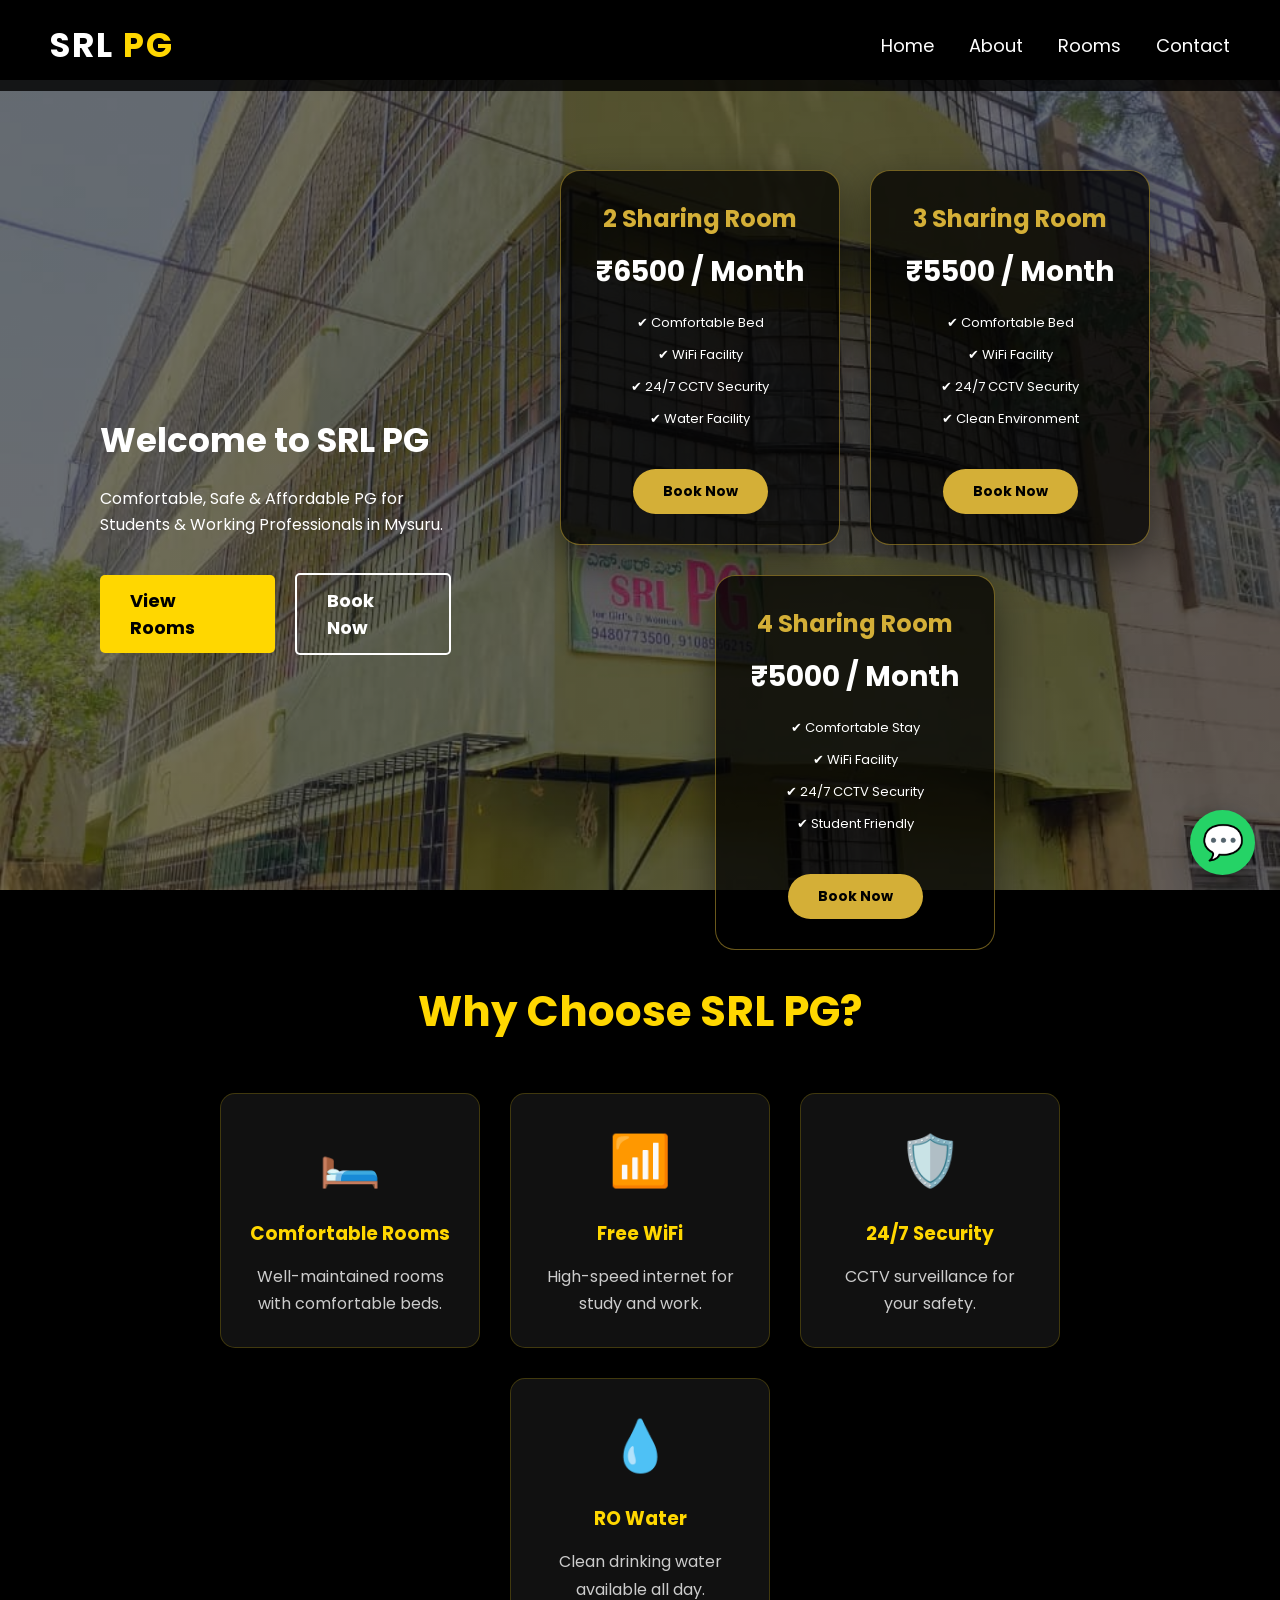
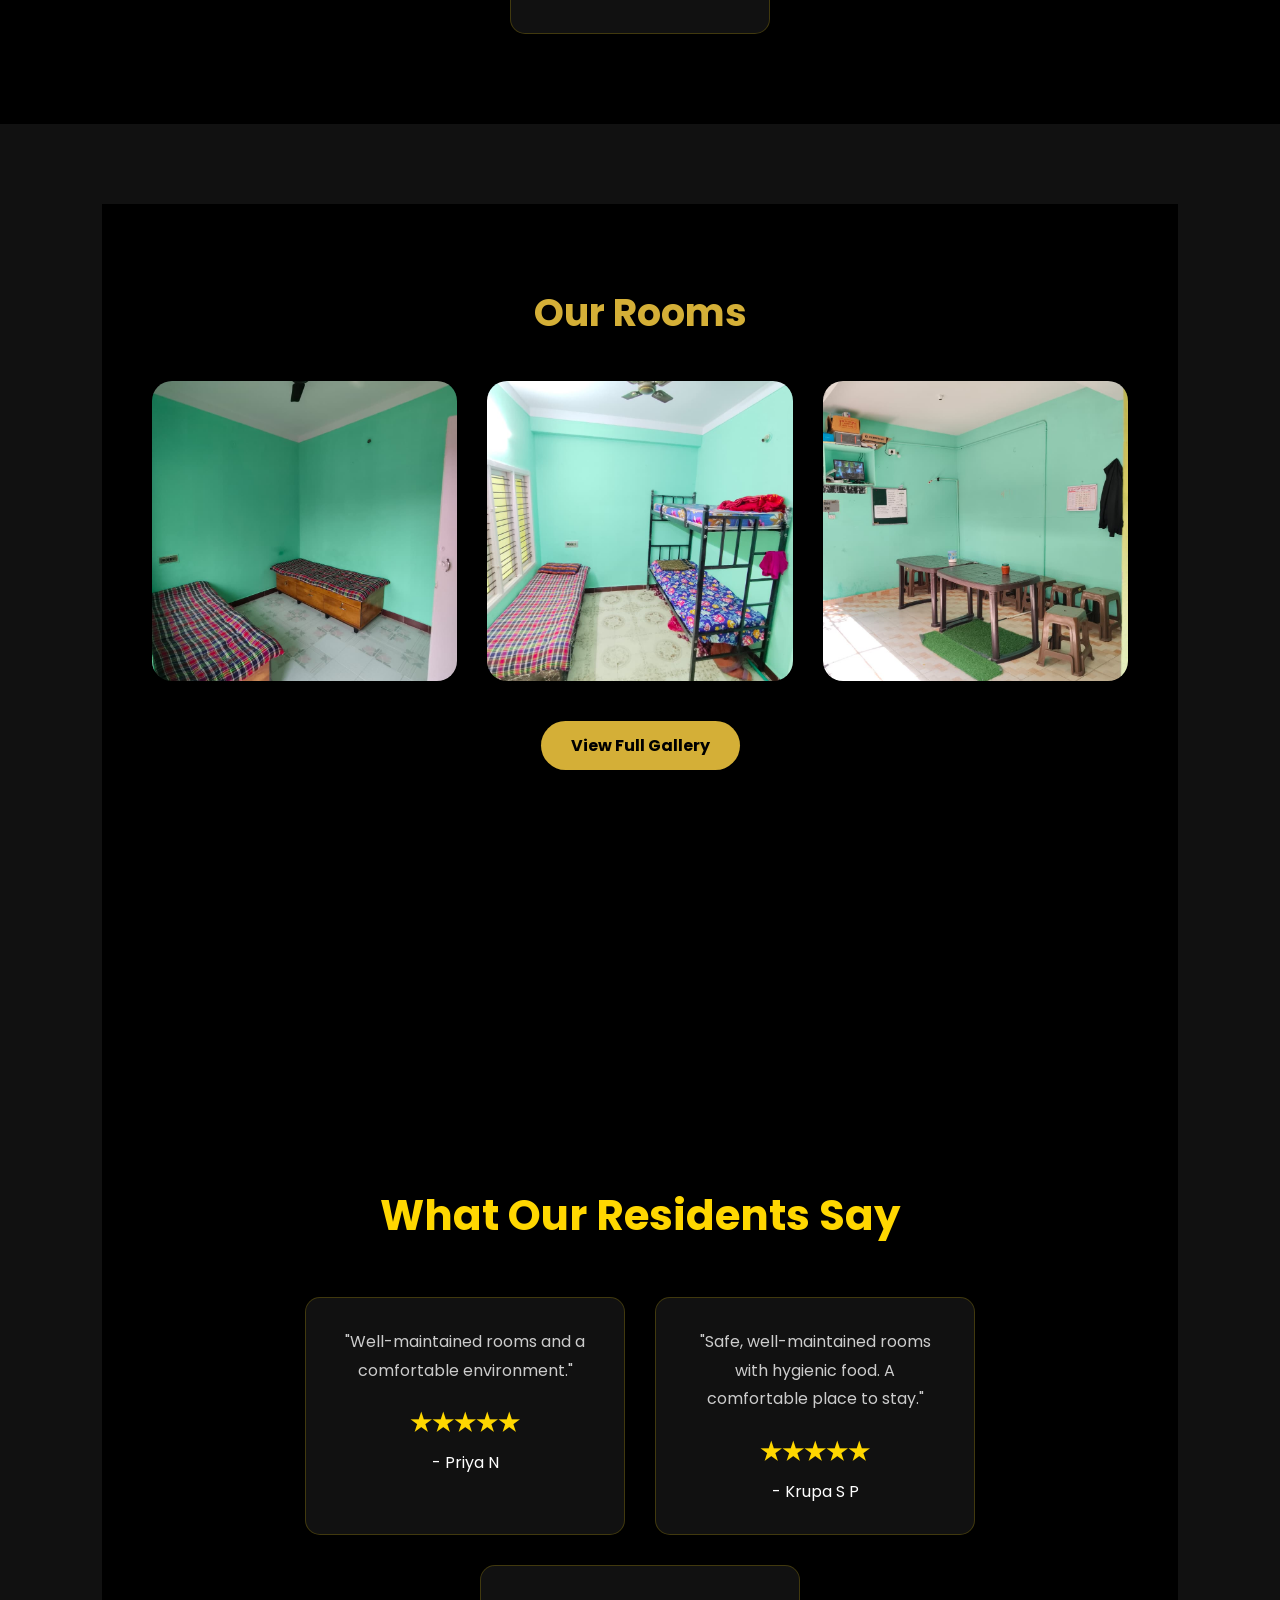
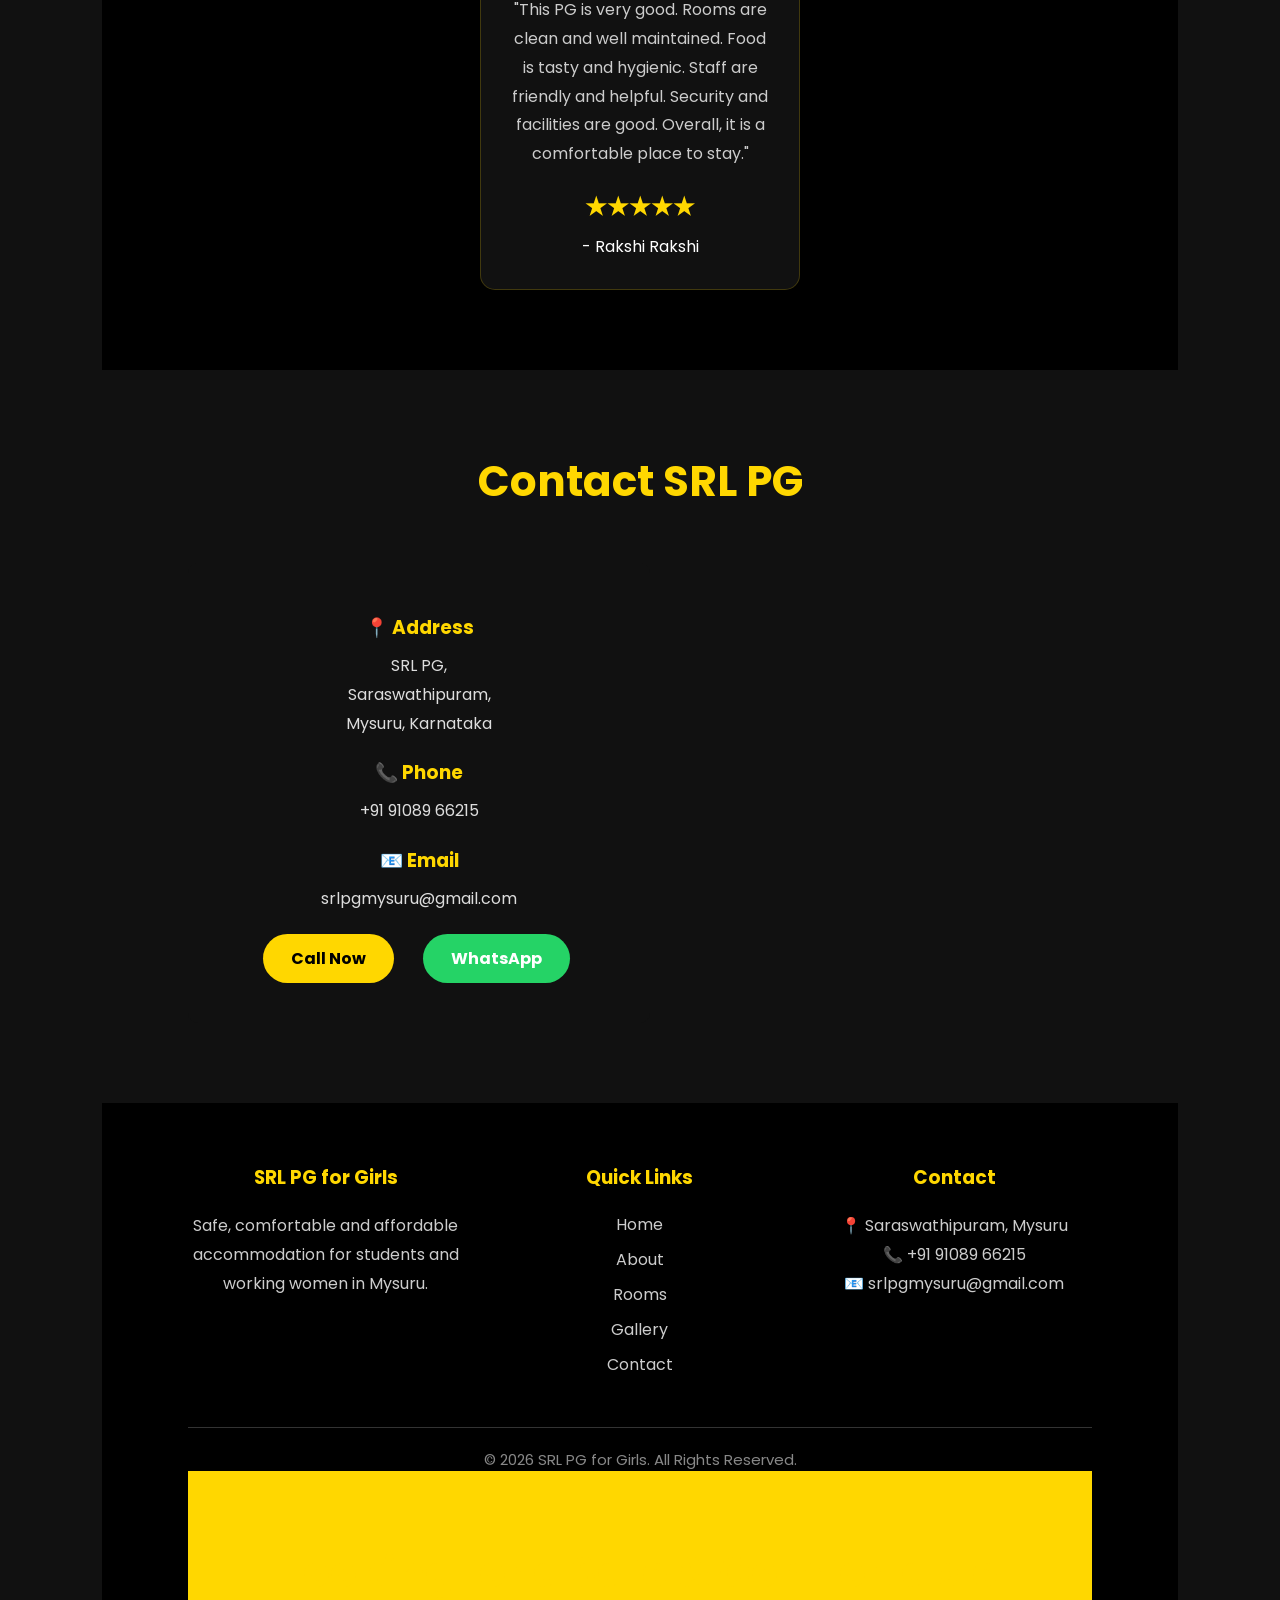
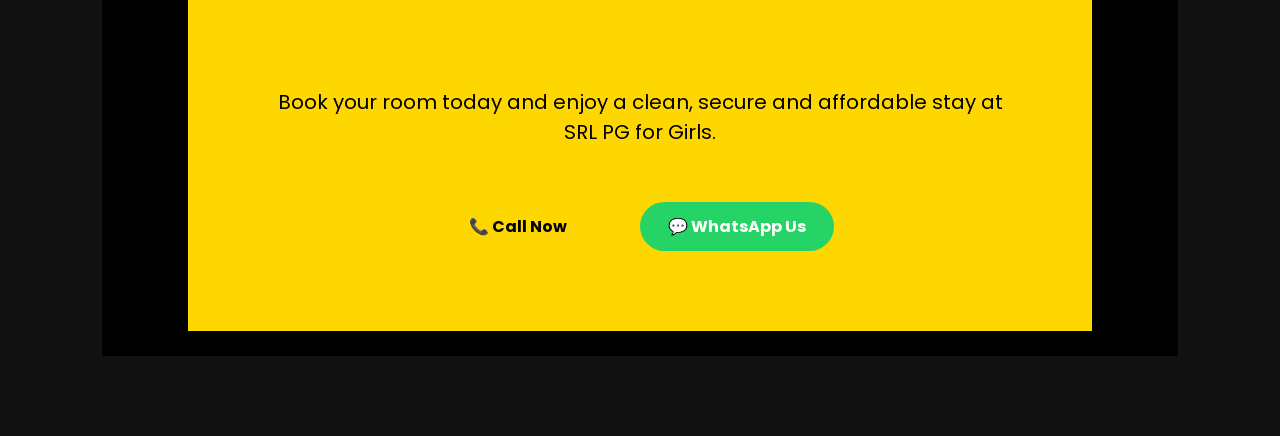
<file: index.html>
<!DOCTYPE html>
<html lang="en">
<head>
    <meta charset="UTF-8">
    <meta name="viewport" content="width=device-width, initial-scale=1.0">
    <title>SRL PG | Mysuru</title>

   <link rel="preconnect" href="https://fonts.googleapis.com">
<link rel="preconnect" href="https://fonts.gstatic.com" crossorigin>

<link href="https://fonts.googleapis.com/css2?family=Poppins:wght@300;400;500;600;700&display=swap" rel="stylesheet">
    <link rel="stylesheet" href="css/style.css">
</head>
<body>

<header>

    <div class="logo">
    SRL <span>PG</span>
</div>

    <nav>
        <ul>
            <li><a href="index.html">Home</a></li>
            <li><a href="about.html">About</a></li>
            <li><a href="rooms.html">Rooms</a></li>
            <li><a href="contact.html">Contact</a></li>
        </ul>
    </nav>

</header>
<section class="hero">

    <div class="hero-content">

        <h1>Welcome to SRL PG</h1>

        <p>
            Comfortable, Safe & Affordable PG
            for Students & Working Professionals
            in Mysuru.
        </p>

        <div class="buttons">

            <a href="rooms.html" class="btn">View Rooms</a>

            <a href="https://wa.me/919108966215?text=Hello%20SRL%20PG,%20I%20am%20interested%20in%20booking%20a%20room.%20Please%20share%20more%20details." class="btn2">
    Book Now
</a>

        </div>

    </div>
<div class="price-container">

    <div class="price-card">
        <h3>2 Sharing Room</h3>
        <h2>₹6500 / Month</h2>

        <ul>
            <li>✔ Comfortable Bed</li>
            <li>✔ WiFi Facility</li>
            <li>✔ 24/7 CCTV Security</li>
            <li>✔ Water Facility</li>
        </ul>

        <a href="https://wa.me/919108966215?text=Hello%20SRL%20PG,%20I%20am%20interested%20in%20booking%20a%20room.%20Please%20share%20more%20details." class="book-btn">
            Book Now
        </a>
    </div>

    <div class="price-card">
        <h3>3 Sharing Room</h3>
        <h2>₹5500 / Month</h2>

        <ul>
            <li>✔ Comfortable Bed</li>
            <li>✔ WiFi Facility</li>
            <li>✔ 24/7 CCTV Security</li>
            <li>✔ Clean Environment</li>
        </ul>

        <a href="https://wa.me/919108966215?text=Hello%20SRL%20PG,%20I%20am%20interested%20in%20booking%20a%20room.%20Please%20share%20more%20details." class="book-btn">
            Book Now
        </a>
    </div>

    <div class="price-card">
        <h3>4 Sharing Room</h3>
        <h2>₹5000 / Month</h2>

        <ul>
            <li>✔ Comfortable Stay</li>
            <li>✔ WiFi Facility</li>
            <li>✔ 24/7 CCTV Security</li>
            <li>✔ Student Friendly</li>
        </ul>

        <a href="https://wa.me/919108966215?text=Hello%20SRL%20PG,%20I%20am%20interested%20in%20booking%20a%20room.%20Please%20share%20more%20details." class="book-btn">
            Book Now
        </a>
    </div>

</div>
</section>

<section class="features">

    <h2>Why Choose SRL PG?</h2>

    <div class="features-container">

        <div class="feature-box">
            <div class="icon">🛏️</div>
            <h3>Comfortable Rooms</h3>
            <p>Well-maintained rooms with comfortable beds.</p>
        </div>

        <div class="feature-box">
            <div class="icon">📶</div>
            <h3>Free WiFi</h3>
            <p>High-speed internet for study and work.</p>
        </div>

        <div class="feature-box">
            <div class="icon">🛡️</div>
            <h3>24/7 Security</h3>
            <p>CCTV surveillance for your safety.</p>
        </div>

        <div class="feature-box">
            <div class="icon">💧</div>
            <h3>RO Water</h3>
            <p>Clean drinking water available all day.</p>
        </div>

    </div>

</section>
<section class="gallery-preview">

<section class="rooms-section">

<h1>Our Rooms</h1>

<div class="gallery-grid">

        <img src="images/room1.jpg" alt="Room 1">
        <img src="images/room2.jpg" alt="Room 2">
        <img src="images/room3.jpg" alt="Room 3">

    </div>

    <a href="gallery.html" class="gallery-btn">View Full Gallery</a>

</section>
<section class="testimonials">

    <h2>What Our Residents Say</h2>

    <div class="testimonial-container">

        <div class="testimonial-card">
            <p>
                "Well-maintained rooms and a comfortable environment."
            </p>

            <h4>★★★★★</h4>

            <span>- Priya N</span>
        </div>

        <div class="testimonial-card">
            <p>
                "Safe, well-maintained rooms with hygienic food. A comfortable place to stay."
            </p>

            <h4>★★★★★</h4>

            <span>- Krupa S P</span>
        </div>

        <div class="testimonial-card">
            <p>
                "This PG is very good. Rooms are clean and well maintained. Food is tasty and hygienic. Staff are friendly and helpful. Security and facilities are good. Overall, it is a comfortable place to stay."
            </p>

            <h4>★★★★★</h4>

            <span>- Rakshi Rakshi</span>
        </div>

    </div>

</section>
<section class="contact">

    <h2>Contact SRL PG</h2>

    <div class="contact-container">

        <div class="contact-info">

            <h3>📍 Address</h3>
            <p>
                SRL PG,<br>
                Saraswathipuram,<br>
                Mysuru, Karnataka
            </p>

            <h3>📞 Phone</h3>
            <p>+91 91089 66215</p>

            <h3>📧 Email</h3>
            <p>srlpgmysuru@gmail.com</p>

            <a href="tel:+919108966215" class="call-btn">Call Now</a>

            <a href="https://wa.me/919108966215" class="whatsapp-btn">
                WhatsApp
            </a>

        </div>

        <div class="contact-map">

            <!-- We'll add your Google Map here -->

            <iframe
    src="https://www.google.com/maps/embed?pb=!1m14!1m8!1m3!1d974.5405824981233!2d76.6312416!3d12.3048528!3m2!1i1024!2i768!4f13.1!3m3!1m2!1s0x3baf7b516cb737a1%3A0xe2edc24a688e09ac!2sSRL%20PG%20FOR%20GIRLS!5e0!3m2!1sen!2sin!4v1784033327785!5m2!1sen!2sin"
    width="100%"
    height="350"
    style="border:0;"
    allowfullscreen=""
    loading="lazy"
    referrerpolicy="strict-origin-when-cross-origin">
</iframe>

        </div>

    </div>

</section>
<footer>

    <div class="footer-container">

        <div class="footer-box">
            <h3>SRL PG for Girls</h3>
            <p>
                Safe, comfortable and affordable accommodation for students
                and working women in Mysuru.
            </p>
        </div>

        <div class="footer-box">
            <h3>Quick Links</h3>

            <a href="index.html">Home</a>
            <a href="about.html">About</a>
            <a href="rooms.html">Rooms</a>
            <a href="gallery.html">Gallery</a>
            <a href="contact.html">Contact</a>
        </div>

        <div class="footer-box">
            <h3>Contact</h3>

            <p>📍 Saraswathipuram, Mysuru</p>
            <p>📞 +91 91089 66215</p>
            <p>📧 srlpgmysuru@gmail.com</p>
        </div>

    </div>

    <hr>

    <p class="copyright">
        © 2026 SRL PG for Girls. All Rights Reserved.
    </p>

<section class="cta">

    <h2>Looking for a Safe & Comfortable PG in Mysuru?</h2>

    <p>
        Book your room today and enjoy a clean, secure and affordable stay at SRL PG for Girls.
    </p>

    <div class="cta-buttons">
        <a href="tel:+919108966215" class="call-btn">📞 Call Now</a>

        <a href="https://wa.me/919108966215" class="whatsapp-btn">
            💬 WhatsApp Us
        </a>
    </div>

</section>
</footer>
<a href="https://wa.me/919108966215?text=Hello%20SRL%20PG,%20I%20am%20interested%20in%20booking%20a%20room."
class="floating-whatsapp"
target="_blank">

    💬

</a>
</body>
</html>
</file>
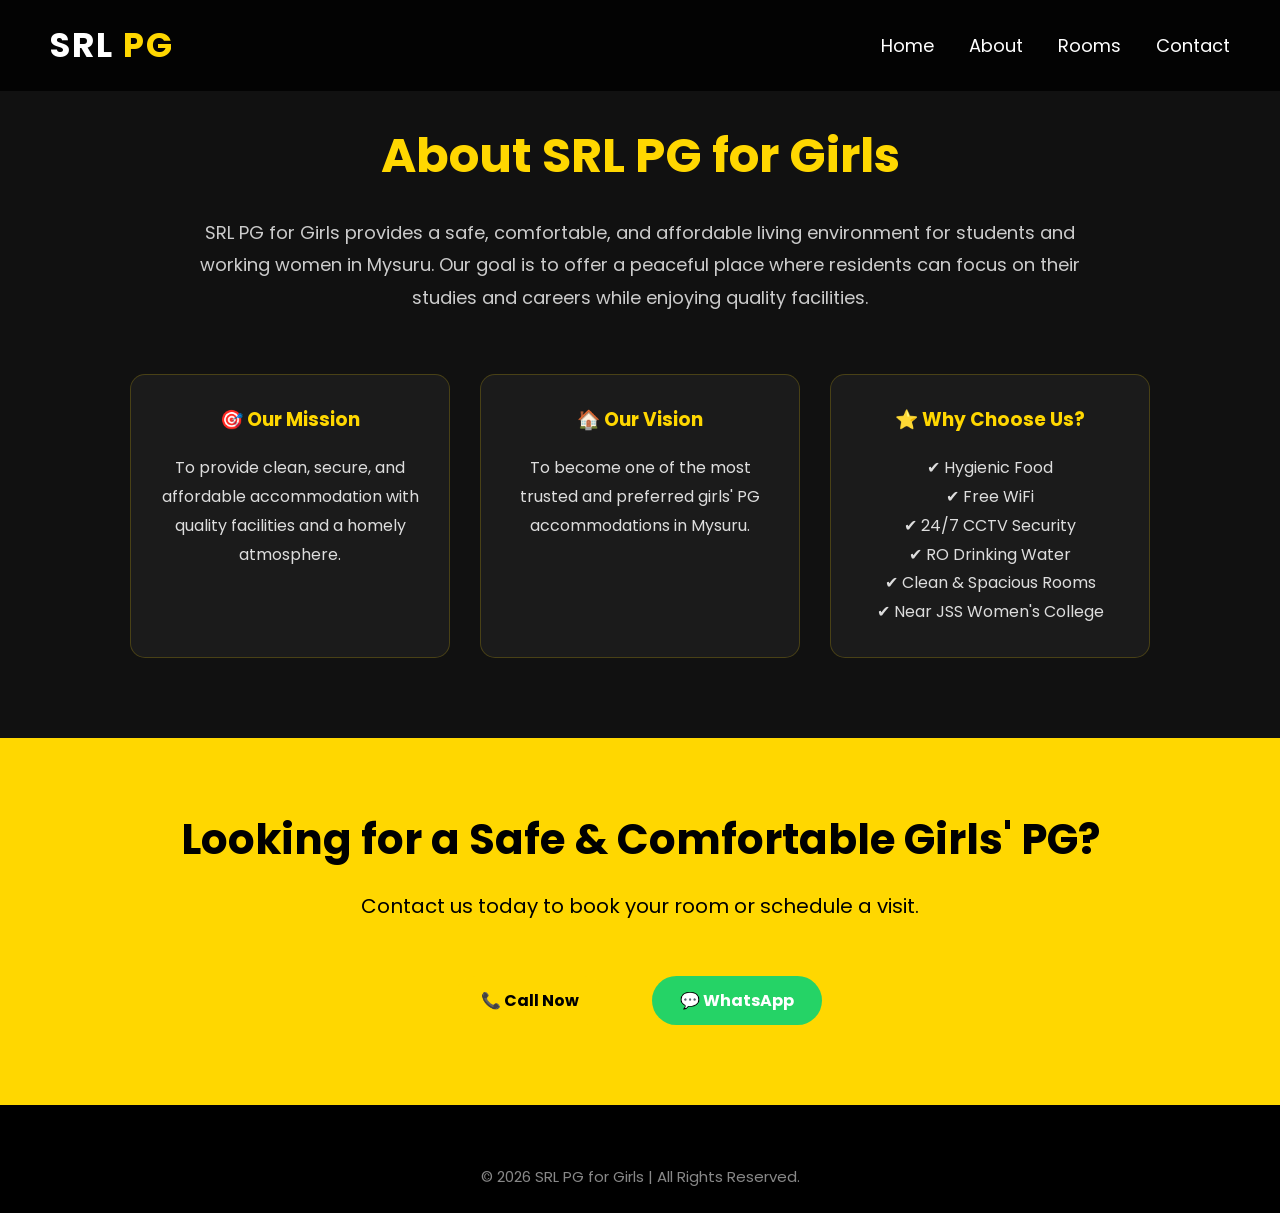
<file: about.html>
<!DOCTYPE html>
<html lang="en">
<head>
    <meta charset="UTF-8">
    <meta name="viewport" content="width=device-width, initial-scale=1.0">
    <title>About | SRL PG for Girls</title>

    <link rel="preconnect" href="https://fonts.googleapis.com">
    <link rel="preconnect" href="https://fonts.gstatic.com" crossorigin>

    <link href="https://fonts.googleapis.com/css2?family=Poppins:wght@300;400;500;600;700&display=swap" rel="stylesheet">

    <link rel="stylesheet" href="css/style.css">
</head>

<body>

<header>

    <div class="logo">SRL <span>PG</span></div>

    <nav>
        <ul>
            <li><a href="index.html">Home</a></li>
            <li><a href="about.html">About</a></li>
            <li><a href="rooms.html">Rooms</a></li>
            <li><a href="contact.html">Contact</a></li>
        </ul>
    </nav>

</header>

<section class="about-page">

    <h1>About SRL PG for Girls</h1>

    <p class="about-intro">
        SRL PG for Girls provides a safe, comfortable, and affordable living environment for students and working women in Mysuru. Our goal is to offer a peaceful place where residents can focus on their studies and careers while enjoying quality facilities.
    </p>

    <div class="about-grid">

        <div class="about-card">
            <h3>🎯 Our Mission</h3>
            <p>
                To provide clean, secure, and affordable accommodation with quality facilities and a homely atmosphere.
            </p>
        </div>

        <div class="about-card">
            <h3>🏠 Our Vision</h3>
            <p>
                To become one of the most trusted and preferred girls' PG accommodations in Mysuru.
            </p>
        </div>

        <div class="about-card">
            <h3>⭐ Why Choose Us?</h3>

            <ul>
                <li>✔ Hygienic Food</li>
                <li>✔ Free WiFi</li>
                <li>✔ 24/7 CCTV Security</li>
                <li>✔ RO Drinking Water</li>
                <li>✔ Clean & Spacious Rooms</li>
                <li>✔ Near JSS Women's College</li>
            </ul>
        </div>

    </div>

</section>

<section class="cta">

    <h2>Looking for a Safe & Comfortable Girls' PG?</h2>

    <p>
        Contact us today to book your room or schedule a visit.
    </p>

    <div class="cta-buttons">

        <a href="tel:9108966215" class="call-btn">📞 Call Now</a>

        <a href="https://wa.me/919108966215" class="whatsapp-btn">
            💬 WhatsApp
        </a>

    </div>

</section>

<footer>

    <p class="copyright">
        © 2026 SRL PG for Girls | All Rights Reserved.
    </p>

</footer>

</body>
</html>
</file>
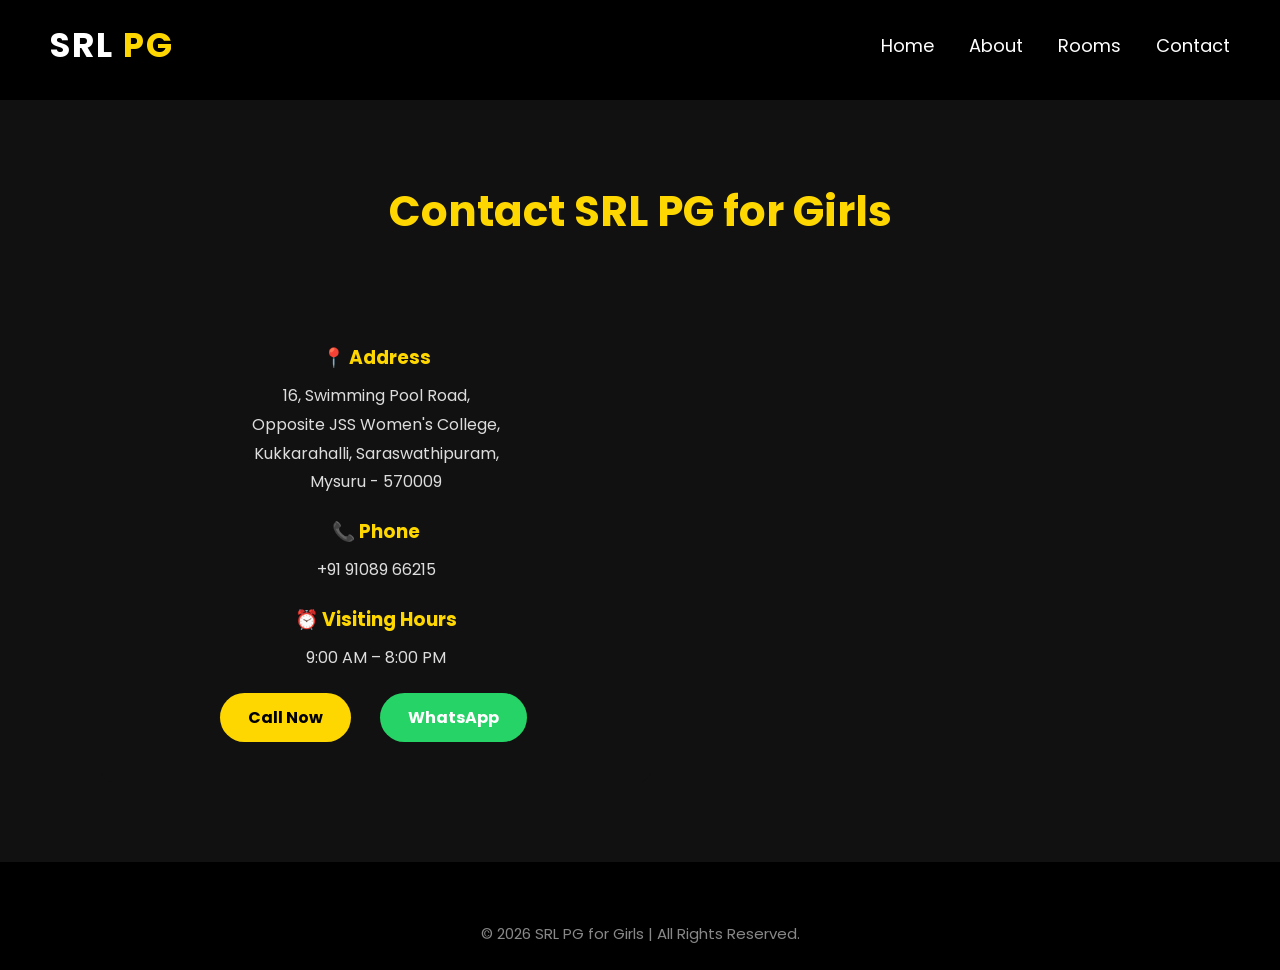
<file: contact.html>
<!DOCTYPE html>
<html lang="en">
<head>
    <meta charset="UTF-8">
    <meta name="viewport" content="width=device-width, initial-scale=1.0">
    <title>Contact | SRL PG for Girls</title>

    <link rel="preconnect" href="https://fonts.googleapis.com">
    <link rel="preconnect" href="https://fonts.gstatic.com" crossorigin>

    <link href="https://fonts.googleapis.com/css2?family=Poppins:wght@300;400;500;600;700&display=swap" rel="stylesheet">

    <link rel="stylesheet" href="css/style.css">
</head>

<body>

<header>

    <div class="logo">SRL <span>PG</span></div>

    <nav>
        <ul>
            <li><a href="index.html">Home</a></li>
            <li><a href="about.html">About</a></li>
            <li><a href="rooms.html">Rooms</a></li>
            <li><a href="contact.html">Contact</a></li>
        </ul>
    </nav>

</header>

<section class="contact" style="margin-top:100px;">

    <h2>Contact SRL PG for Girls</h2>

    <div class="contact-container">

        <div class="contact-info">

            <h3>📍 Address</h3>

            <p>
                16, Swimming Pool Road,<br>
                Opposite JSS Women's College,<br>
                Kukkarahalli, Saraswathipuram,<br>
                Mysuru - 570009
            </p>

            <h3>📞 Phone</h3>

            <p>+91 91089 66215</p>

            <h3>⏰ Visiting Hours</h3>

            <p>9:00 AM – 8:00 PM</p>

            <a href="tel:+919108966215" class="call-btn">Call Now</a>

            <a href="https://wa.me/919108966215" class="whatsapp-btn">WhatsApp</a>

        </div>

        <div class="contact-map">

            <iframe
            src="https://www.google.com/maps/embed?pb=!1m14!1m8!1m3!1d974.540691573706!2d76.6313379!3d12.3048234!3m2!1i1024!2i768!4f13.1!3m3!1m2!1s0x3baf7b516cb737a1%3A0xe2edc24a688e09ac!2sSRL%20PG%20FOR%20GIRLS!5e0!3m2!1sen!2sin!4v1783956085699!5m2!1sen!2sin"
            width="100%"
            height="400"
            style="border:0;"
            allowfullscreen=""
            loading="lazy">
            </iframe>

        </div>

    </div>

</section>

<footer>

    <p class="copyright">
        © 2026 SRL PG for Girls | All Rights Reserved.
    </p>

</footer>

</body>
</html>
</file>
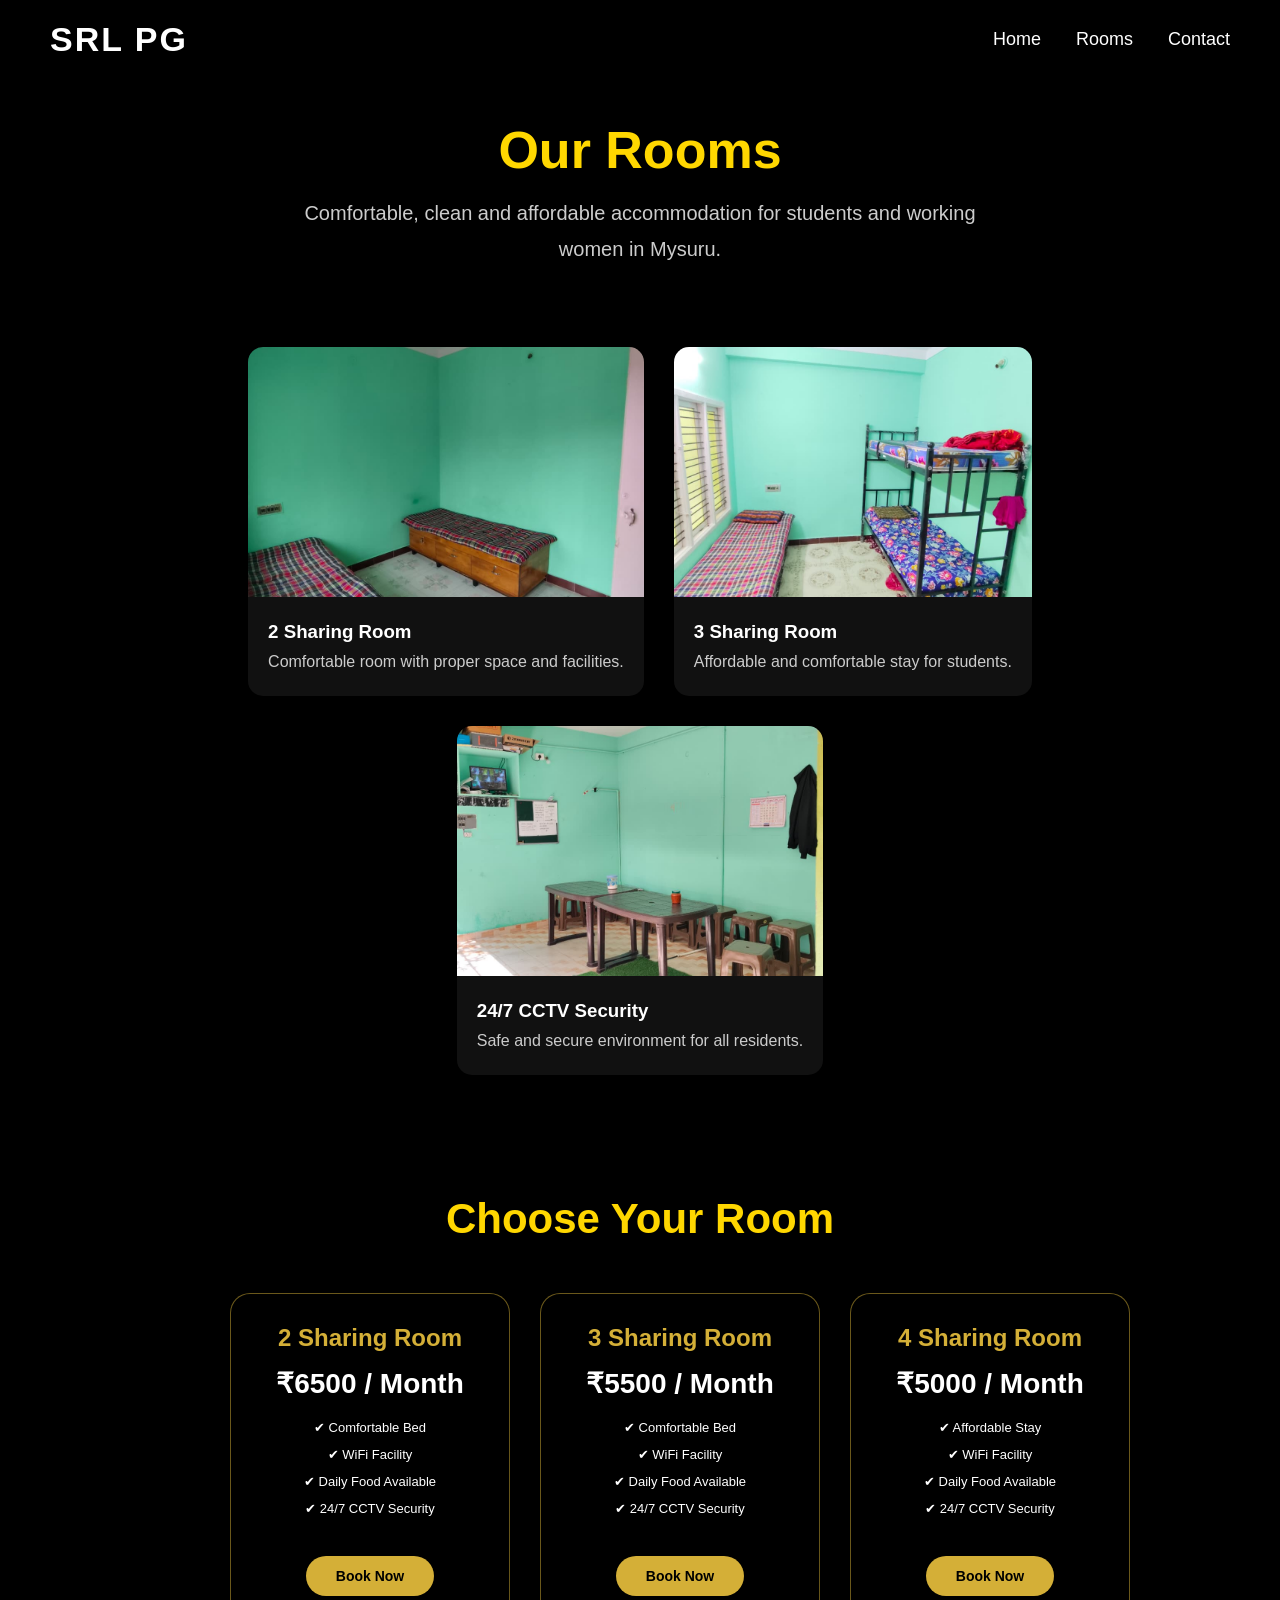
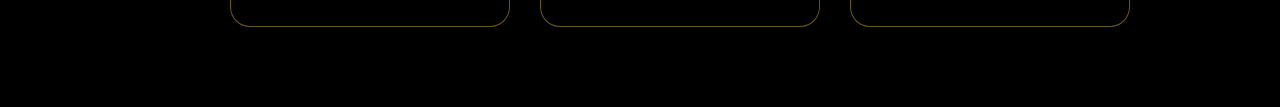
<file: rooms.html>
<!DOCTYPE html>
<html>
<head>
    <title>SRL PG Rooms</title>
    <link rel="stylesheet" href="css/style.css">
</head>

<body>

<header>
    <div class="logo">SRL PG</div>

    <nav>
        <ul>
            <li><a href="index.html">Home</a></li>
            <li><a href="rooms.html">Rooms</a></li>
            <li><a href="contact.html">Contact</a></li>
        </ul>
    </nav>
</header>


<section id="rooms">

    <div class="rooms-hero">

        <h1>Our Rooms</h1>

        <p>
            Comfortable, clean and affordable accommodation
            for students and working women in Mysuru.
        </p>

    </div>

    <div class="room-container">

    <div class="room-card">
        <img src="images/room1.jpg" alt="2 Sharing Room">
        <h3>2 Sharing Room</h3>
        <p>Comfortable room with proper space and facilities.</p>
    </div>

    <div class="room-card">
        <img src="images/room2.jpg" alt="3 Sharing Room">
        <h3>3 Sharing Room</h3>
        <p>Affordable and comfortable stay for students.</p>
    </div>

    <div class="room-card">
        <img src="images/room3.jpg" alt="CCTV Security">
        <h3>24/7 CCTV Security</h3>
        <p>Safe and secure environment for all residents.</p>
    </div>

</div>

</section>
<section class="pricing">

    <h2 class="pricing-title">Choose Your Room</h2>

    <div class="price-container">

        <div class="price-card">
            <h3>2 Sharing Room</h3>
            <h2>₹6500 / Month</h2>
            <ul>
                <li>✔ Comfortable Bed</li>
                <li>✔ WiFi Facility</li>
                <li>✔ Daily Food Available</li>
                <li>✔ 24/7 CCTV Security</li>
            </ul>

            <a href="https://wa.me/919108966215?text=Hello%20SRL%20PG,%20I%20am%20interested%20in%202%20sharing%20room.%20Please%20share%20more%20details." class="book-btn">
                Book Now
            </a>
        </div>


        <div class="price-card">
            <h3>3 Sharing Room</h3>
            <h2>₹5500 / Month</h2>
            <ul>
                <li>✔ Comfortable Bed</li>
                <li>✔ WiFi Facility</li>
                <li>✔ Daily Food Available</li>
                <li>✔ 24/7 CCTV Security</li>
            </ul>

            <a href="https://wa.me/919108966215?text=Hello%20SRL%20PG,%20I%20am%20interested%20in%203%20sharing%20room.%20Please%20share%20more%20details." class="book-btn">
                Book Now
            </a>
        </div>


        <div class="price-card">
            <h3>4 Sharing Room</h3>
            <h2>₹5000 / Month</h2>
            <ul>
                <li>✔ Affordable Stay</li>
                <li>✔ WiFi Facility</li>
                <li>✔ Daily Food Available</li>
                <li>✔ 24/7 CCTV Security</li>
            </ul>

            <a href="https://wa.me/919108966215?text=Hello%20SRL%20PG,%20I%20am%20interested%20in%204%20sharing%20room.%20Please%20share%20more%20details." class="book-btn">
                Book Now
            </a>
        </div>

    </div>

</section>
</body>
</html>
</file>
<file: css/style.css>
html{
    scroll-behavior:smooth;
}

*{
    margin:0;
    padding:0;
    box-sizing:border-box;
}

body{
    font-family:'Poppins', sans-serif;
}

header{
    background:rgba(0,0,0,0.8);
    display:flex;
    justify-content:space-between;
    align-items:center;
    padding:20px 50px;
    position:fixed;
    width:100%;
    top:0;
    z-index:1000;
}

.logo{
    color:white;
    font-size:34px;
    font-weight:700;
    letter-spacing:2px;
}

.logo span{
    color:#FFD700;
}

nav ul{
    display:flex;
    list-style:none;
    gap:35px;
}

nav ul li a{
    color:white;
    text-decoration:none;
    font-size:18px;
    transition:0.3s;
}

nav ul li a{
    position:relative;
}

nav ul li a::after{
    content:"";
    position:absolute;
    left:0;
    bottom:-6px;
    width:0;
    height:2px;
    background:#FFD700;
    transition:.3s;
}

nav ul li a:hover::after{
    width:100%;
}

nav ul li a:hover{
    color:#FFD700;
}

.hero{
    margin-top:80px;
    height:90vh;
    background:linear-gradient(rgba(0,0,0,.55),rgba(0,0,0,.55)),
               url("../images/hero.jpg");
    background-size:cover;
    background-position:center;

    display:flex;
    justify-content:space-between;
    align-items:center;

    padding:0 100px;
}

.hero-content{
    width:45%;
    color:white;
    text-align:left;
}

.hero-content h1{
    font-size:60px;
    margin-bottom:20px;
}

.hero-content p{
    font-size:22px;
    margin-bottom:35px;
    line-height:1.6;
}

.buttons{
    display:flex;
    justify-content:center;
    align-items:center;
    gap:20px;
    margin-top:30px;
}

.btn,
.btn2{
    display:inline-block;
    padding:12px 30px;
    border-radius:5px;
    text-decoration:none;
    font-size:18px;
    font-weight:bold;
    transition:0.3s;
}

.btn{
    background:gold;
    color:black;
}

.btn:hover{
    background:white;
}

.btn2{
    border:2px solid white;
    color:white;
}

.btn2:hover{
    background:white;
    color:black;
}
.price-container{
    display:flex;
    justify-content:center;
    align-items:flex-start;
    gap:25px;
    margin-left:80px;
}

.price-card{
    width:280px;
    background:rgba(20,20,20,0.95);
    color:white;
    padding:30px;
    border-radius:18px;
    text-align:center;
    border:1px solid rgba(255,215,0,0.3);
    box-shadow:0 12px 30px rgba(0,0,0,.4);
    transition:all .35s ease;
}

.price-card:hover{
    transform:translateY(-12px);
    box-shadow:0 18px 40px rgba(255,215,0,.25);
}

.price-card h3{
    font-size:24px;
    margin-bottom:10px;
}

.price-card h2{
    color:#FFD700;
    font-size:32px;
    margin:15px 0;
}

.price-card ul{
    list-style:none;
    padding:0;
    margin:20px 0;
}

.price-card ul li{
    margin:12px 0;
    color:#ddd;
}

.book-btn{
    display:inline-block;
    margin-top:20px;
    padding:12px 30px;
    background:#FFD700;
    color:black;
    text-decoration:none;
    border-radius:30px;
    font-weight:600;
    transition:.3s;
}

.book-btn:hover{
    background:white;
    transform:scale(1.05);
}

.contact{
    background:#000;
    color:white;
    padding:100px 50px;
    text-align:center;
}

.contact h2{
    font-size:40px;
    margin-bottom:40px;
}

.contact-container{
    display:flex;
    justify-content:center;
    gap:40px;
    flex-wrap:wrap;
}

.contact-info{
    background:#111;
    padding:30px;
    width:350px;
    border-radius:10px;
}

.contact-info p{
    color:#ccc;
    line-height:1.8;
}

.call-btn,
.whatsapp-btn{
    display:inline-block;
    margin:10px;
    padding:12px 25px;
    text-decoration:none;
    border-radius:5px;
    font-weight:bold;
}

.call-btn{
    background:#f5c542;
    color:black;
}

.whatsapp-btn{
    background:#25D366;
    color:white;
}
.contact-map{
    width:500px;
    max-width:100%;
    border-radius:10px;
    overflow:hidden;
}

.contact-map iframe{
    width:100%;
    border-radius:10px;
}
.room-container{
    display:flex;
    justify-content:center;
    align-items:stretch;
    gap:30px;
    flex-wrap:wrap;
    padding:20px;
}

.room-card{
    background:#111;
    border-radius:15px;
    overflow:hidden;
    transition:.3s;
    box-shadow:0 10px 25px rgba(0,0,0,.4);
}

.room-card:hover{
    transform:translateY(-10px);
}

.room-card img{
    width:100%;
    height:250px;
    object-fit:cover;
}

.room-card h3{
    color:#fff;
    padding:20px 20px 10px;
}

.room-card p{
    color:#ccc;
    padding:0 20px 25px;
}

.room-card:hover{
    transform:translateY(-8px);
}

.room-cards{
    display:flex;
    gap:35px;
    justify-content:center;
    align-items:flex-start;
    flex-wrap:wrap;
}
.box,
.empty-box,
.line,
.slider-box{
    display:none;
}
/* FEATURES SECTION */

.features{
    background:#000;
    color:white;
    text-align:center;
    padding:90px 8%;
}

.features h2{
    font-size:42px;
    margin-bottom:50px;
    color:#FFD700;
}

.features-container{
    display:flex;
    justify-content:center;
    gap:30px;
    flex-wrap:wrap;
}

.feature-box{
    width:260px;
    background:#111;
    padding:30px 25px;
    border-radius:15px;
    border:1px solid rgba(255,215,0,.2);
    transition:.35s;
}

.feature-box:hover{
    transform:translateY(-10px);
    box-shadow:0 15px 35px rgba(255,215,0,.25);
}

.icon{
    font-size:50px;
    margin-bottom:20px;
}

.feature-box h3{
    margin-bottom:15px;
    color:#FFD700;
}

.feature-box p{
    color:#ccc;
    line-height:1.7;
}
/* ===== ROOM GALLERY ===== */

.gallery-preview{
    background:#111;
    padding:80px 8%;
    text-align:center;
}

.gallery-preview h2{
    color:#FFD700;
    font-size:42px;
    margin-bottom:40px;
}

.gallery-grid{
    display:flex;
    justify-content:center;
    gap:25px;
    flex-wrap:wrap;
}

.gallery-grid img{
    width:350px;
    height:250px;
    object-fit:cover;
    border-radius:15px;
    transition:.3s;
    cursor:pointer;
}

.gallery-grid img:hover{
    transform:scale(1.05);
    box-shadow:0 12px 30px rgba(255,215,0,.3);
}

.gallery-btn{
    display:inline-block;
    margin-top:40px;
    padding:14px 35px;
    background:#FFD700;
    color:#000;
    text-decoration:none;
    font-weight:bold;
    border-radius:30px;
}

.gallery-btn:hover{
    background:white;
}
/* ===== TESTIMONIALS ===== */

.testimonials{
    background:#000;
    color:white;
    padding:80px 8%;
    text-align:center;
}

.testimonials h2{
    color:#FFD700;
    font-size:42px;
    margin-bottom:50px;
}

.testimonial-container{
    display:flex;
    justify-content:center;
    gap:30px;
    flex-wrap:wrap;
}

.testimonial-card{
    width:320px;
    background:#111;
    padding:30px;
    border-radius:15px;
    border:1px solid rgba(255,215,0,.2);
    transition:.3s;
}

.testimonial-card:hover{
    transform:translateY(-10px);
    box-shadow:0 10px 25px rgba(255,215,0,.25);
}

.testimonial-card p{
    color:#ccc;
    line-height:1.8;
    margin-bottom:20px;
}

.testimonial-card h4{
    color:#FFD700;
    font-size:24px;
    margin-bottom:10px;
}

.testimonial-card span{
    color:white;
}
/* ===== CONTACT SECTION ===== */

.contact{
    background:#111;
    color:#fff;
    padding:80px 8%;
}

.contact h2{
    text-align:center;
    font-size:42px;
    color:#FFD700;
    margin-bottom:50px;
}

.contact-container{
    display:flex;
    justify-content:space-between;
    align-items:center;
    gap:40px;
    flex-wrap:wrap;
}

.contact-info{
    flex:1;
    min-width:320px;
}

.contact-info h3{
    color:#FFD700;
    margin-top:20px;
    margin-bottom:10px;
}

.contact-info p{
    color:#ddd;
    line-height:1.8;
}

.contact-map{
    flex:1;
    min-width:350px;
}

.contact-map iframe{
    width:100%;
    height:380px;
    border-radius:15px;
    border:3px solid #FFD700;
}

.call-btn,
.whatsapp-btn{
    display:inline-block;
    margin-top:20px;
    margin-right:15px;
    padding:12px 28px;
    border-radius:30px;
    text-decoration:none;
    font-weight:bold;
    transition:.3s;
}

.call-btn{
    background:#FFD700;
    color:#000;
}

.call-btn:hover{
    background:#fff;
}

.whatsapp-btn{
    background:#25D366;
    color:#fff;
}

.whatsapp-btn:hover{
    transform:scale(1.05);
}
/* ===== FOOTER ===== */

footer{
    background:#000;
    color:#fff;
    padding:60px 8% 25px;
}

.footer-container{
    display:flex;
    justify-content:space-between;
    gap:40px;
    flex-wrap:wrap;
}

.footer-box{
    flex:1;
    min-width:250px;
}

.footer-box h3{
    color:#FFD700;
    margin-bottom:20px;
}

.footer-box p{
    color:#ccc;
    line-height:1.8;
}

.footer-box a{
    display:block;
    color:#ccc;
    text-decoration:none;
    margin:10px 0;
    transition:.3s;
}

.footer-box a:hover{
    color:#FFD700;
    padding-left:8px;
}

footer hr{
    margin:40px 0 20px;
    border:0;
    height:1px;
    background:#333;
}

.copyright{
    text-align:center;
    color:#888;
    font-size:15px;
}
/* CTA */

.cta{
    background:#FFD700;
    color:#000;
    text-align:center;
    padding:70px 8%;
}

.cta h2{
    font-size:42px;
    margin-bottom:20px;
}

.cta p{
    font-size:20px;
    margin-bottom:35px;
}

.cta-buttons{
    display:flex;
    justify-content:center;
    gap:20px;
    flex-wrap:wrap;
}

/* ===========================
   FLOATING WHATSAPP
=========================== */

.floating-whatsapp{
    position:fixed;
    bottom:25px;
    right:25px;
    width:65px;
    height:65px;
    background:#25D366;
    color:white;
    border-radius:50%;
    display:flex;
    justify-content:center;
    align-items:center;
    font-size:34px;
    text-decoration:none;
    box-shadow:0 8px 25px rgba(0,0,0,.35);
    transition:.3s;
    z-index:9999;
}

.floating-whatsapp:hover{
    transform:scale(1.1);
}
/* ===== ABOUT PAGE ===== */

.about-page{
    background:#111;
    color:white;
    padding:120px 8% 80px;
    text-align:center;
}

.about-page h1{
    font-size:48px;
    color:#FFD700;
    margin-bottom:25px;
}

.about-intro{
    max-width:900px;
    margin:auto;
    color:#ccc;
    line-height:1.8;
    font-size:18px;
}

.about-grid{
    display:flex;
    justify-content:center;
    gap:30px;
    flex-wrap:wrap;
    margin-top:60px;
}

.about-card{
    width:320px;
    background:#1b1b1b;
    padding:30px;
    border-radius:15px;
    border:1px solid rgba(255,215,0,.2);
    transition:.3s;
}

.about-card:hover{
    transform:translateY(-10px);
    box-shadow:0 10px 25px rgba(255,215,0,.2);
}

.about-card h3{
    color:#FFD700;
    margin-bottom:20px;
}

.about-card p,
.about-card li{
    color:#ddd;
    line-height:1.8;
}

.about-card ul{
    list-style:none;
    padding:0;
}
/* ===========================
   Mobile Responsive
=========================== */

@media (max-width: 768px){

header{
    background:#000;
    display:flex;
    justify-content:space-between;
    align-items:center;
    padding:18px 50px;
    position:sticky;
    top:0;
    z-index:1000;
}

.logo{
    color:#d4af37;
    font-size:32px;
    font-weight:bold;
    letter-spacing:1px;
}

nav ul{
    display:flex;
    justify-content:center;
    align-items:center;
    gap:18px;
    flex-wrap:wrap;
    list-style:none;
    padding:0;
    margin:0;
}

nav ul li{
    margin:0;
}

nav ul li a{
    color:#fff;
    text-decoration:none;
    font-size:15px;
    font-weight:500;
    transition:.3s;
}
nav ul li a:hover{
    color:#FFD700;
}

.hero{
    min-height:100vh;
    background:
    linear-gradient(rgba(0,0,0,0.65),rgba(0,0,0,0.75)),
    url("../images/hero.jpg");
    background-size:cover;
    background-position:center;
    display:flex;
    flex-direction:column;
    justify-content:center;
    align-items:center;
    text-align:center;
    padding:80px 20px;
}

.hero-content{
    color:white;
    max-width:700px;
}


.hero-content h1{
    font-size:48px;
    margin-bottom:20px;
}


.hero-content p{
    font-size:20px;
    line-height:1.6;
}

.buttons{
    display:flex;
    flex-direction:column;
    width:100%;
    max-width:300px;
    gap:15px;
    margin:25px auto 0;
}
.btn,
.btn2{
    width:100%;
    padding:14px;
    font-size:17px;
    border-radius:50px;
    text-align:center;
}

.btn:hover,
.btn2:hover,
.book-btn:hover,
.call-btn:hover,
.whatsapp-btn:hover{
    transform:translateY(-4px);
    box-shadow:0 10px 25px rgba(255,215,0,.35);
}

.hero-container{
    flex-direction:column;
    gap:40px;
}

.price-container{
    display:flex;
    justify-content:center;
    gap:30px;
    flex-wrap:wrap;
    margin-top:50px;
}

.price-card{
    background:rgba(255,255,255,0.95);
    width:280px;
    padding:30px;
    border-radius:20px;
    text-align:center;
    box-shadow:0 10px 30px rgba(0,0,0,0.3);
    transition:0.3s;
}

.price-card:hover{
    transform:translateY(-10px);
}


.price-card h3{
    font-size:24px;
    margin-bottom:15px;
}


.price-card h2{
    color:#d4af37;
    font-size:28px;
    margin-bottom:20px;
}


.price-card ul{
    list-style:none;
    padding:0;
    line-height:2;
}


.book-btn{
    display:inline-block;
    margin-top:20px;
    padding:12px 25px;
    background:#000;
    color:white;
    text-decoration:none;
    border-radius:30px;
    transition:0.3s;
}


.book-btn:hover{
    background:#d4af37;
    color:black;
}
.features{
    padding:60px 20px;
}

.feature-grid{
    grid-template-columns:1fr;
}

.room-container{
    grid-template-columns:1fr;
}

.contact-container{
    grid-template-columns:1fr;
}

iframe{
    width:100%;
    height:300px;
}
.room-card{

    width:100%;
    max-width:380px;

    margin:20px auto;

    border-radius:22px;

    overflow:hidden;

    background:#181818;

    box-shadow:0 15px 35px rgba(0,0,0,.35);

    transition:.35s ease;

}
.room-card img{

    width:100%;

    height:240px;

    object-fit:cover;

}
.room-card:hover{

    transform:translateY(-8px);

}
.features,
.gallery,
.pricing,
.testimonials,
.contact,
.cta{
    padding:70px 20px;
}
.price-container{
    flex-direction:column;
    align-items:center;
    gap:20px;
    margin-top:30px;
}

.price-card{
    width:90% !important;
    max-width:330px;
    padding:20px !important;
}

.price-card h3{
    font-size:20px;
}

.price-card h2{
    font-size:24px;
}

.price-card ul{
    font-size:15px;
}

.book-btn{
    padding:10px 25px;
}

}
.rooms-section{
    padding:60px 20px;
}


.rooms-section h1{
    font-size:30px;
}


.gallery-grid{
    grid-template-columns:1fr;
}


.gallery-grid img{
    height:230px;
}

/* ===== Rooms Page ===== */

body{
    background:#000;
    color:#fff;
}

.rooms-section{
    padding:120px 8%;
    background:#000;
}

.rooms-section h1{
    text-align:center;
    color:#ffcc00;
    font-size:48px;
    margin-bottom:50px;
}
/* ===== Rooms Page ===== */

.rooms-section{
    background:#000;
    color:#fff;
    padding:120px 8%;
    min-height:100vh;
}

.rooms-section h1{
    text-align:center;
    color:#ffcc00;
    font-size:48px;
    margin-bottom:50px;
}

.gallery-grid{
    display:grid;
    grid-template-columns:repeat(auto-fit,minmax(320px,1fr));
    gap:35px;
}

.gallery-item{
    background:#111;
    border-radius:15px;
    overflow:hidden;
    box-shadow:0 10px 25px rgba(0,0,0,.5);
    transition:0.3s;
}

.gallery-item:hover{
    transform:translateY(-10px);
}

.gallery-item img{
    width:100%;
    height:250px;
    object-fit:cover;
}

.gallery-item h3{
    color:#fff;
    padding:15px;
}

.gallery-item p{
    color:#ccc;
    padding:0 15px 20px;
}
.price-card{
    width:90% !important;
    max-width:300px !important;
    padding:18px !important;
}

.price-card h3{
    font-size:18px;
}

.price-card h2{
    font-size:22px;
}

.price-card ul li{
    font-size:13px;
}

.book-btn{
    font-size:14px;
    padding:8px 20px;
}

/* ===== Rooms Hero ===== */

#rooms{
    background:#000;
    color:#fff;
    padding:120px 8% 80px;
}

.rooms-hero{
    text-align:center;
    margin-bottom:60px;
}

.rooms-hero h1{
    color:#FFD700;
    font-size:52px;
    margin-bottom:15px;
}

.rooms-hero p{
    color:#ccc;
    font-size:20px;
    max-width:700px;
    margin:auto;
    line-height:1.8;
}

.pricing{
    background:#000;
    padding:20px 8% 80px;
}

.pricing-title{
    text-align:center;
    color:#FFD700;
    font-size:42px;
    margin-bottom:50px;
}

@keyframes fadeUp{

    from{
        opacity:0;
        transform:translateY(40px);
    }

    to{
        opacity:1;
        transform:translateY(0);
    }

}
/* ===========================
   SMOOTH ANIMATIONS
=========================== */

.price-card,
.feature-box,
.gallery img,
.testimonial-card,
.btn,
.btn2,
.book-btn{
    transition:all .35s ease;
}

.price-card:hover,
.feature-box:hover,
.gallery img:hover{
    transform:translateY(-8px);
}

html{
    scroll-behavior:smooth;
}
/* Hamburger Menu */

.menu-toggle{
    display:none;
    font-size:32px;
    color:white;
    cursor:pointer;
}


@media (max-width:768px){

    header{
        padding:20px;
    }

    .menu-toggle{
        display:block;
    }

    nav{
        position:absolute;
        top:75px;
        left:0;
        width:100%;
        background:#000;
        display:none;
    }

    nav ul{
        flex-direction:column;
        text-align:center;
        gap:0;
        padding:20px 0;
    }

    nav ul li{
        margin:15px 0;
    }

    nav.active{
        display:block;
    }

}
.hero-content h1{
    font-size:34px;
}

.hero-content p{
    font-size:16px;
}

.hero{
    padding-top:100px;
}
/* Premium Price Cards Final Fix */

.price-container{
    display:flex;
    justify-content:center;
    align-items:stretch;
    gap:30px;
    flex-wrap:wrap;
    margin-top:50px;
}


.price-card{
    background:rgba(255,255,255,0.95) !important;
    width:280px !important;
    padding:30px !important;
    border-radius:20px !important;
    text-align:center;
    box-shadow:0 15px 35px rgba(0,0,0,0.35);
    transition:0.3s;
}


.price-card:hover{
    transform:translateY(-10px);
}


.price-card h3{
    font-size:24px;
    color:#111;
}


.price-card h2{
    color:#d4af37;
    font-size:28px;
}


.price-card ul{
    list-style:none;
    padding:0;
}


.book-btn{
    display:inline-block;
    margin-top:20px;
    padding:12px 30px;
    background:#000;
    color:white;
    border-radius:30px;
    text-decoration:none;
}
/* Premium Dark Price Cards */

.price-card{
    background:rgba(0,0,0,0.75) !important;
    color:white;
    border:1px solid rgba(212,175,55,0.5);
    border-radius:20px;
    box-shadow:0 15px 40px rgba(0,0,0,0.5);
}


.price-card h3{
    color:#d4af37;
}


.price-card h2{
    color:white;
}


.price-card ul li{
    color:white;
}


.book-btn{
    background:#d4af37;
    color:black;
    font-weight:bold;
}


.book-btn:hover{
    background:white;
    color:black;
}
/* FINAL MOBILE FIX */

@media (max-width:768px){

    .hero{
        height:auto;
        min-height:100vh;
        padding:100px 15px 50px;
        overflow:hidden;
    }


    .hero-content{
        width:100%;
        padding:0 10px;
    }


    .hero-content h1{
        font-size:30px;
    }


    .hero-content p{
        font-size:16px;
        line-height:1.5;
    }


    .buttons{
        flex-direction:column;
        gap:15px;
    }


    .price-container{
        display:flex;
        flex-direction:column;
        width:100%;
        gap:25px;
        margin-top:40px;
    }


    .price-card{
        width:100% !important;
        max-width:300px !important;
        padding:20px !important;
        margin:auto;
        box-sizing:border-box;
    }


    .price-card h3{
        font-size:20px;
    }


    .price-card h2{
        font-size:22px;
    }


    .price-card li{
        font-size:14px;
    }


    .book-btn{
        font-size:14px;
        padding:10px 20px;
    }


    .features,
    .gallery,
    .pricing,
    .testimonials,
    .contact,
    .cta{
        margin-top:40px;
    }

}
/* Fix Hero and Next Section Spacing */

@media (max-width:768px){

    .hero{
        display:block;
        padding-bottom:80px;
    }


    .price-container{
        margin-bottom:80px;
    }


    .features{
        padding-top:80px;
        clear:both;
    }

}
/* Website Animations */

.hero-content{
    animation:fadeDown 1s ease;
}


.price-card{
    animation:slideUp 0.8s ease;
}


.btn,
.btn2,
.book-btn{
    transition:0.3s;
}


.btn:hover,
.btn2:hover{
    transform:translateY(-5px);
}


@keyframes fadeDown{

    from{
        opacity:0;
        transform:translateY(-30px);
    }

    to{
        opacity:1;
        transform:translateY(0);
    }

}


@keyframes slideUp{

    from{
        opacity:0;
        transform:translateY(40px);
    }

    to{
        opacity:1;
        transform:translateY(0);
    }

}
/* Premium Rooms Section */

.rooms-section{
    padding:80px 50px;
    background:#000;
    text-align:center;
}


.rooms-section h1{
    color:#d4af37;
    font-size:38px;
    margin-bottom:40px;
}


.gallery-grid{
    display:grid;
    grid-template-columns:repeat(3,1fr);
    gap:30px;
}


.gallery-grid img{
    width:100%;
    height:300px;
    object-fit:cover;
    border-radius:20px;
    transition:0.4s;
    box-shadow:0 15px 30px rgba(0,0,0,0.5);
}


.gallery-grid img:hover{
    transform:scale(1.05);
}


.gallery-btn{
    display:inline-block;
    margin-top:40px;
    padding:12px 30px;
    background:#d4af37;
    color:#000;
    text-decoration:none;
    border-radius:30px;
    font-weight:bold;
}
</file>
